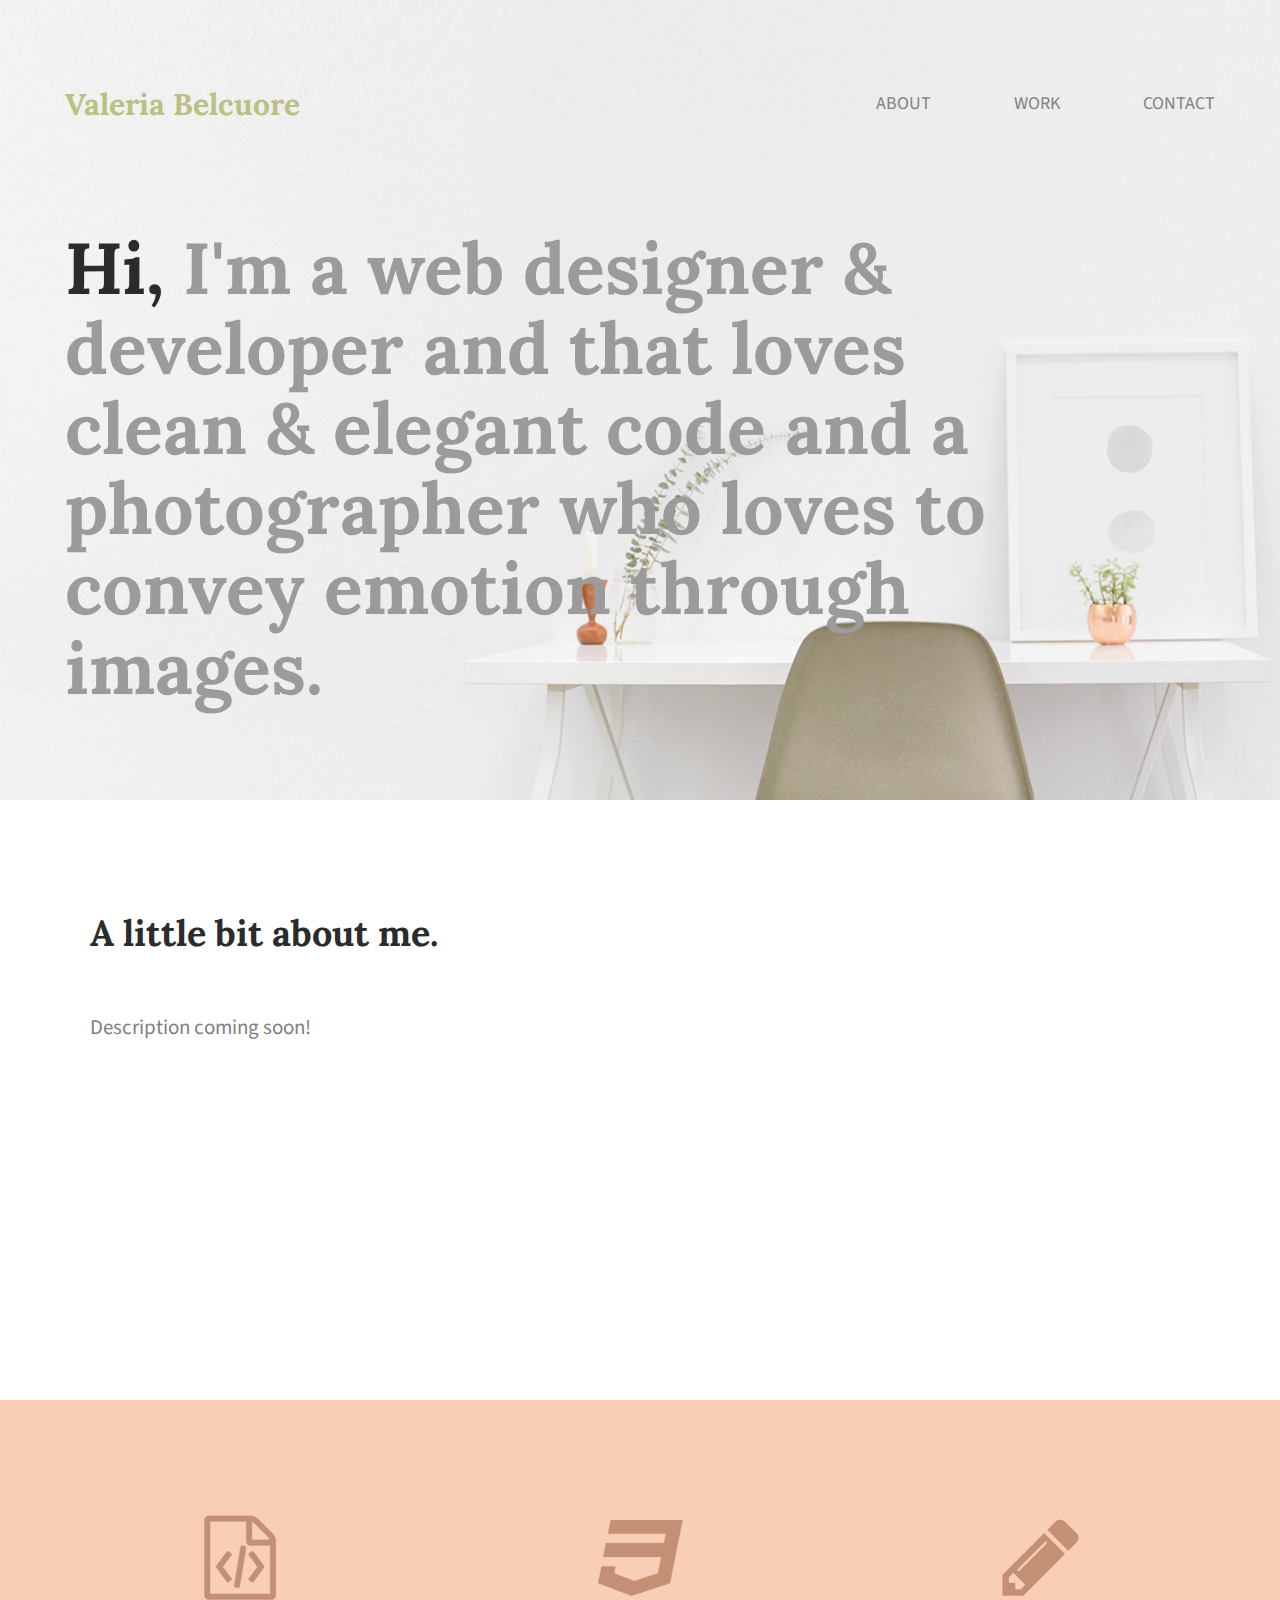
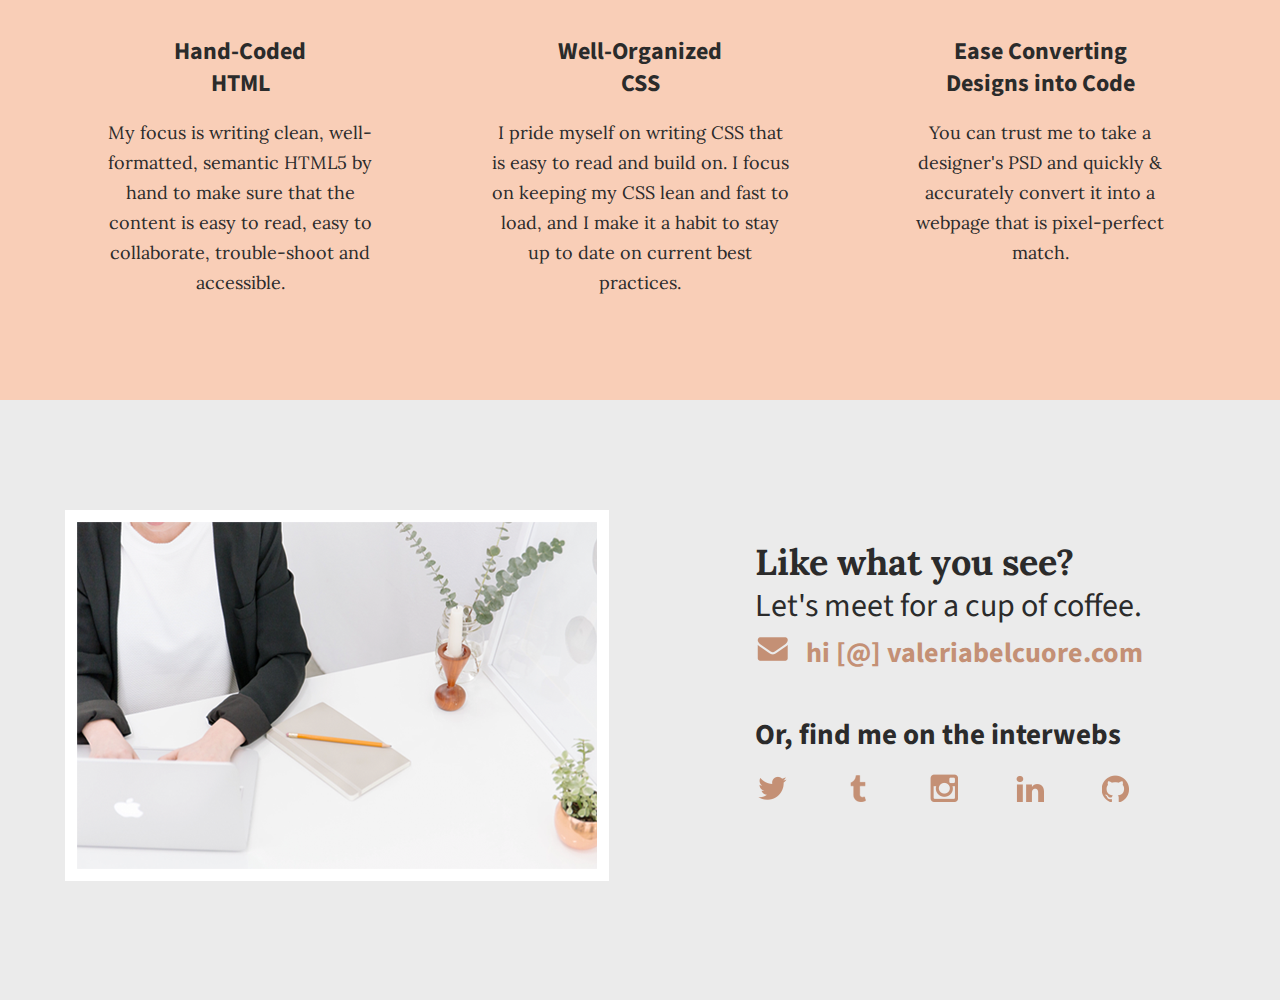
<file: index.html>
<!doctype html>
<html>
    <head>
        <meta charset="utf-8">
        <title>Valeria Belcuore | Web design &amp; development</title>
        <link rel="stylesheet" href="css/normalize.css">
        <link rel="stylesheet" href="css/main.css">
        <link href='https://fonts.googleapis.com/css?family=Lora:400,700' rel='stylesheet' type='text/css'>
        <link href='https://fonts.googleapis.com/css?family=Source+Sans+Pro:400,700' rel='stylesheet' type='text/css'>
    </head>
    <body>
    <header>
      <div class="full-width">
        <div class="half-width">
          <h1>Valeria Belcuore</h1>
        </div>
        <div class="half-width">
          <nav>
            <ul>
              <li><a href="#about">About</a></li>
              <li><a href="#work">Work</a></li>
              <li><a href="#contact">Contact</a></li>
            </ul>
          </nav>
        </div>
          <h2><span>Hi,</span> I&#39;m a web designer &amp; developer and that loves clean &amp; elegant code and a photographer who loves to convey emotion through images.</h2>
      </div>
    </header>

    <main>
      <section id="about">
        <div class="full-width">
          <h2>A little bit about me.</h2>
          <div class="half-width">
              <p>Description coming soon!</p>
              <!--
              <p>I&#39;ve flirted with web development and design for a long time while doing other things. After moving to a new country working life was unstable and unfulfilling so I decided it was time to do something I love while pursuing freedom.</p>
              -->
          </div>
          <div class="half-width">
            <!--
            <p>That&#39;s how I ended up focusing first as much time as I could then full time on web design and development. I&#39;ll be more than happy (and it&#39;s not a figure of speech!) to discuss your needs for your website and create a customized solution.</p>
            -->
          </div>
        </div>
      </section>

      <section id="work">
        <div class="full-width">
          <div class="third-width">
            <img src="img/icon-html.png" alt="HTML icon" />
            <h3>Hand-Coded HTML</h3>
            <p>My focus is writing clean, well-formatted, semantic HTML5 by hand to make sure that the content is easy to read, easy to collaborate, trouble-shoot and accessible.</p>
          </div>
          <div class="third-width">
            <img src="img/icon-css.png" alt="CSS icon" />
            <h3>Well-Organized CSS</h3>
            <p>I pride myself on writing CSS that is easy to read and build on. I focus on keeping my CSS lean and fast to load, and I make it a habit to stay up to date on current best practices.</p>
          </div>
          <div class="third-width">
            <img src="img/icon-pencil.png" alt="pencil icon" />
            <h3>Ease Converting Designs into Code</h3>
            <p>You can trust me to take a designer&#39;s PSD and quickly &amp; accurately convert it into a webpage that is pixel-perfect match.</p>
          </div>
        </div>
      </section>

      <footer id="contact">
        <div class="full-width">
          <div class="half-width">
            <img src="img/contact.png" id="contact-img" alt="contact image" />
          </div>
          <div class="half-width" id="contact-info">
            <h2>Like what you see?</h2>
            <h3 id="email-header">Let&#39;s meet for a cup of coffee.</h3>
            <a href="mailto:hi@jubileeausten.com"><img src="img/icon-envelope.png" id="envelope" alt="envelope icon" /> hi [@] valeriabelcuore.com</a>
            <h3 id="socialmedia-header">Or, find me on the interwebs</h3>
            <ul>
              <li><a href="https://twitter.com/keijukainen79" target="_blank"><img src="img/icon-twitter.png" alt="twitter icon" /></a></li>
              <li><a href=""><img src="img/icon-tumblr.png" alt="tumblr icon" /></a></li>
              <li><a href=""><img src="img/icon-instagram.png" alt="instagram icon" /></a></li>
              <li><a href=""><img src="img/icon-linkedin.png" alt="linkedin icon" /></a></li>
              <li><a href=""><img src="img/icon-github.png" alt="github icon" /></a></li>
            </ul>
          </div>
        </div>
      </footer>
    </main>
  </body>
</html>
</file>
<file: css/main.css>
/***** BASE STYLES *****/
body {
  font-family: 'Source Sans Pro', sans-serif;
  color: #2b2b2b;
}

#about, #work, #contact {
  height: 600px;
}

/***** GRID *****/
.full-width {
  width: 1200px;
  margin: 0 auto;
}

.half-width {
  width: 600px;
  float: left;
}

.third-width {
  width: 400px;
  float: left;
}

/***** HEADER *****/
header {
  height: 800px;
  background: url('../img/hero.png');
  background-size: cover;
}

header h1 {
  font-family: 'Lora', serif;
  font-size: 30px;
  color: #bbc085;
  padding: 65px 0 65px 25px;
}

nav {
    float: right;
    padding: 75px 25px;
}
nav ul li {
    display: inline-block;
}

nav ul li a {
    text-transform: uppercase;
    text-decoration: none;
    font-size: 18px;
    color: #828282;
    padding-left: 80px;
}

header h2 {
    width: 1000px;
    clear: both;
    font-family: 'Lora', serif;
    font-size: 72px;
    line-height: 80px;
    color: #9b9b9b;
    padding: 20px 0 20px 25px;
}
header h2 span {
    color: #2b2b2b;
}

/***** ABOUT *****/
#about .full-width {
  padding: 80px 0;
}

#about h2 {
  font-family: 'Lora', serif;
  font-size: 36px;
  padding-left: 50px;
}

#about p {
  font-size: 21px;
  color: #7f7f7f;
  line-height: 40px;
  padding-left: 50px;
  padding-right: 50px;

}


/***** WORK *****/
#work {
  background-color: #f9ceb7;
  text-align: center;
}

#work .full-width {
  padding: 115px 0;
}

#work img {
  padding-bottom: 30px;
}

#work h3 {
  font-size: 24px;
  line-height: 32px;
  width:190px;
  margin: 0 auto;
}

#work p {
  font-family: 'Lora';
  font-size: 18px;
  line-height: 30px;
  padding: 0 50px;
}



/***** CONTACT *****/

#contact {
  background-color: #ebebeb;
}

#contact .full-width {
  padding: 110px 0;
}

#contact img#contact-img {
  margin-left: 25px;
  border: 12px solid #ffffff;
}

#contact h2, #contact #email-header, #contact #socialmedia-header, #contact ul {
  padding-left: 115px;
}

#contact #envelope {
  padding: 0 10px 0 115px;
}

#contact h2 {
  font-family: 'Lora', serif;
  font-size: 36px;
  line-height: 44px;
}
#contact #email-header {
  font-size: 32px;
  font-weight: 400;
  line-height: 44px;
  margin: -30px 0 5px 0;
}

#contact #socialmedia-header {
  font-weight: bold;
  font-size: 29px;
  line-height: 44px;
  margin: 40px 0 0 0;
}

#contact a {
    text-decoration: none;
    color: #c49075;
    font-weight: bold;
    font-size: 28px;
}

#contact ul {
    list-style: none;
}
#contact ul li {
     display: inline-block;
}
#contact ul img {
    font-size: 32px;
    padding-right: 48px;
}
</file>
